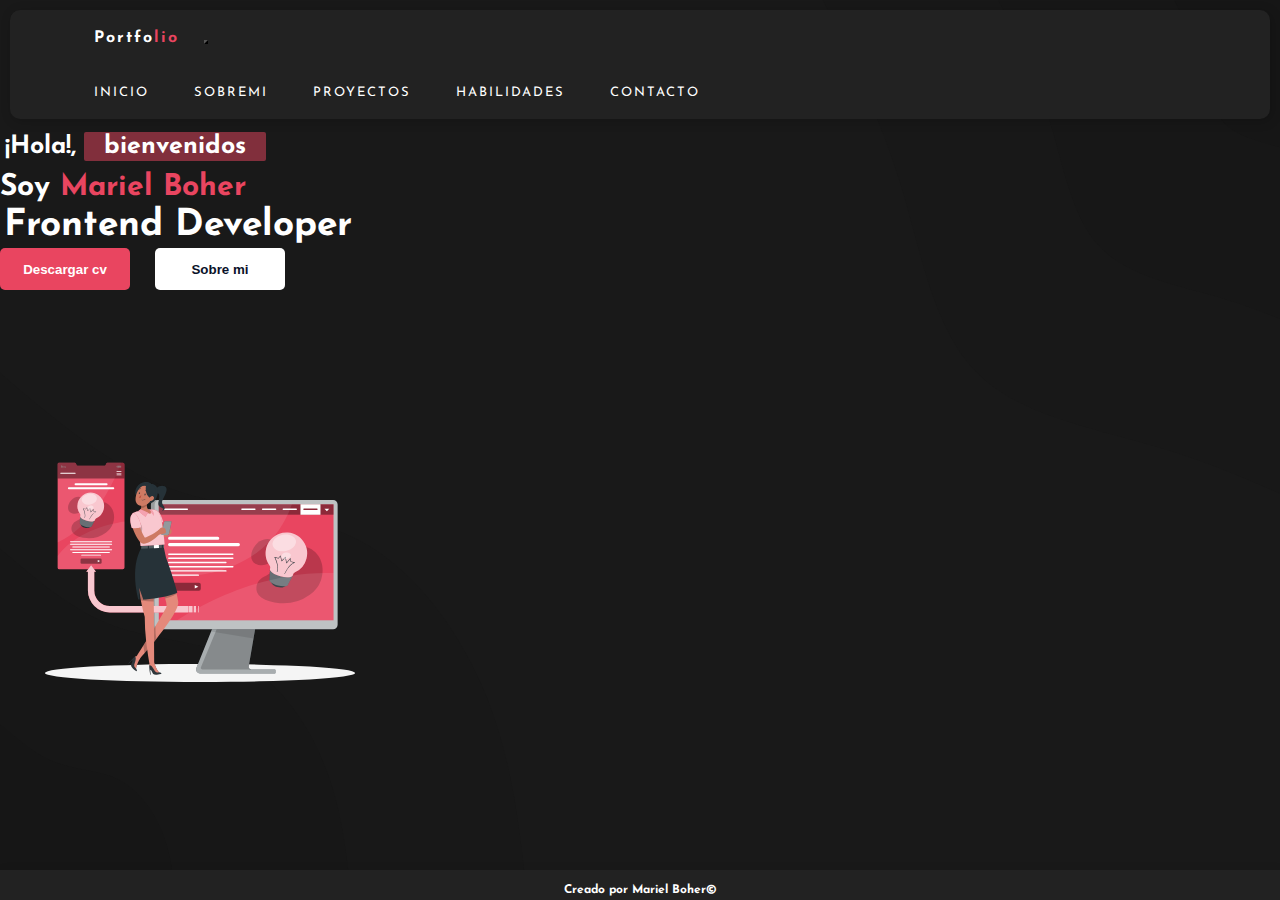
<file: index.html>
<!DOCTYPE html>
<html lang="es">

<head>
    <meta charset="UTF-8">
    <meta http-equiv="X-UA-Compatible" content="IE=edge">
    <meta name="viewport" content="width=device-width, initial-scale=1.0">
    <meta name="description" content="Pagina de inicio y bienvenida, introduccion a mi porfolio web donde se puede ver una breve informacion personal como nombre, apellido y profesion">
    <meta name="keywords"
        content="HTML, JS, CSS, Angular, frontend, developer, software, portfolio, CoderHouse, trabajo, freelance">
    <link rel="shortcot icon" href="./multimedia/faviconn.ico">
    <link rel="preconnect" href="https://fonts.googleapis.com">
    <link rel="preconnect" href="https://fonts.gstatic.com" crossorigin>
    <link href="https://fonts.googleapis.com/css2?family=Josefin+Sans:wght@300&display=swap" rel="stylesheet">
    <link rel="stylesheet" href="https://cdnjs.cloudflare.com/ajax/libs/animate.css/4.1.1/animate.min.css" />
    <link href="https://cdn.jsdelivr.net/npm/bootstrap@5.2.1/dist/css/bootstrap.min.css" rel="stylesheet"
        integrity="sha384-iYQeCzEYFbKjA/T2uDLTpkwGzCiq6soy8tYaI1GyVh/UjpbCx/TYkiZhlZB6+fzT" crossorigin="anonymous">
    <link rel="stylesheet" href="./css/styles.css">
    <title>Portfolio | Inicio</title>

</head>

<body class="container-i">
    <!-- header -->
    <header class="header">
        <nav class="navbar navbar-expand-md menu">
            <div class="container-fluid">
                <a class="navbar-brand logo">Portfo<span>lio</span></a>
                <button class="navbar-toggler hambur" type="button" data-bs-toggle="collapse"
                    data-bs-target="#navbarNavAltMarkup" aria-controls="navbarNavAltMarkup" aria-expanded="false"
                    aria-label="Toggle navigation">
                    <span class="navbar-toggler-icon"></span>
                </button>
                <div class="collapse navbar-collapse" id="navbarNavAltMarkup">
                    <div class="navbar-nav ms-auto">
                        <a class="nav-link ms-2" href="./index.html">INICIO</a>
                        <a class="nav-link ms-2" href="./sobremi.html">SOBREMI</a>
                        <a class="nav-link ms-2" href="./proyectos.html">PROYECTOS</a>
                        <a class="nav-link ms-2" href="./habilidades.html">HABILIDADES</a>
                        <a class="nav-link ms-2" href="./contacto.html">CONTACTO</a>
                    </div>
                </div>
            </div>
        </nav>
    </header>
    <!-- contenido -->
    <main class="d-flex justify-content-center animate__animated animate__fadeIn">
        <div class="container">
            <div class="row">
                <div class="col-lg-6 col-xs-12 mt-5">
                    <div class="d-flex flex-column mb-3 offset-2 mt-5 animate__animated animate__slideInDown">
                        <h6 class="titulo-i">¡Hola!, <span>bienvenidos</span></h6>
                        <p class="subtitulo-i">Soy <span>Mariel Boher</span></p>
                        <p class="parrafo-i">Frontend Developer</p>
                    </div>
                    <div class="d-flex justify-content-center mr-5 botones-i">
                        <button type="button" class="down-cv">Descargar cv</button>
                        <a href="./sobremi.html"><button type="button" class="sobre-mi">Sobre mi</button></a>
                    </div>
                </div>
                <div class="col-lg-6 col-xs-12">
                    <img src="./multimedia/inicio.svg" alt="inicio" class="img-fluid img-i">
                </div>
            </div>
        </div>

    </main>
    <!-- footer -->
    <footer>
        <h6>Creado por Mariel Boher<span>&#169</span></h6>
    </footer>
    <script src="https://cdn.jsdelivr.net/npm/bootstrap@5.2.1/dist/js/bootstrap.bundle.min.js"
        integrity="sha384-u1OknCvxWvY5kfmNBILK2hRnQC3Pr17a+RTT6rIHI7NnikvbZlHgTPOOmMi466C8"
        crossorigin="anonymous"></script>
</body>

</html>
</file>
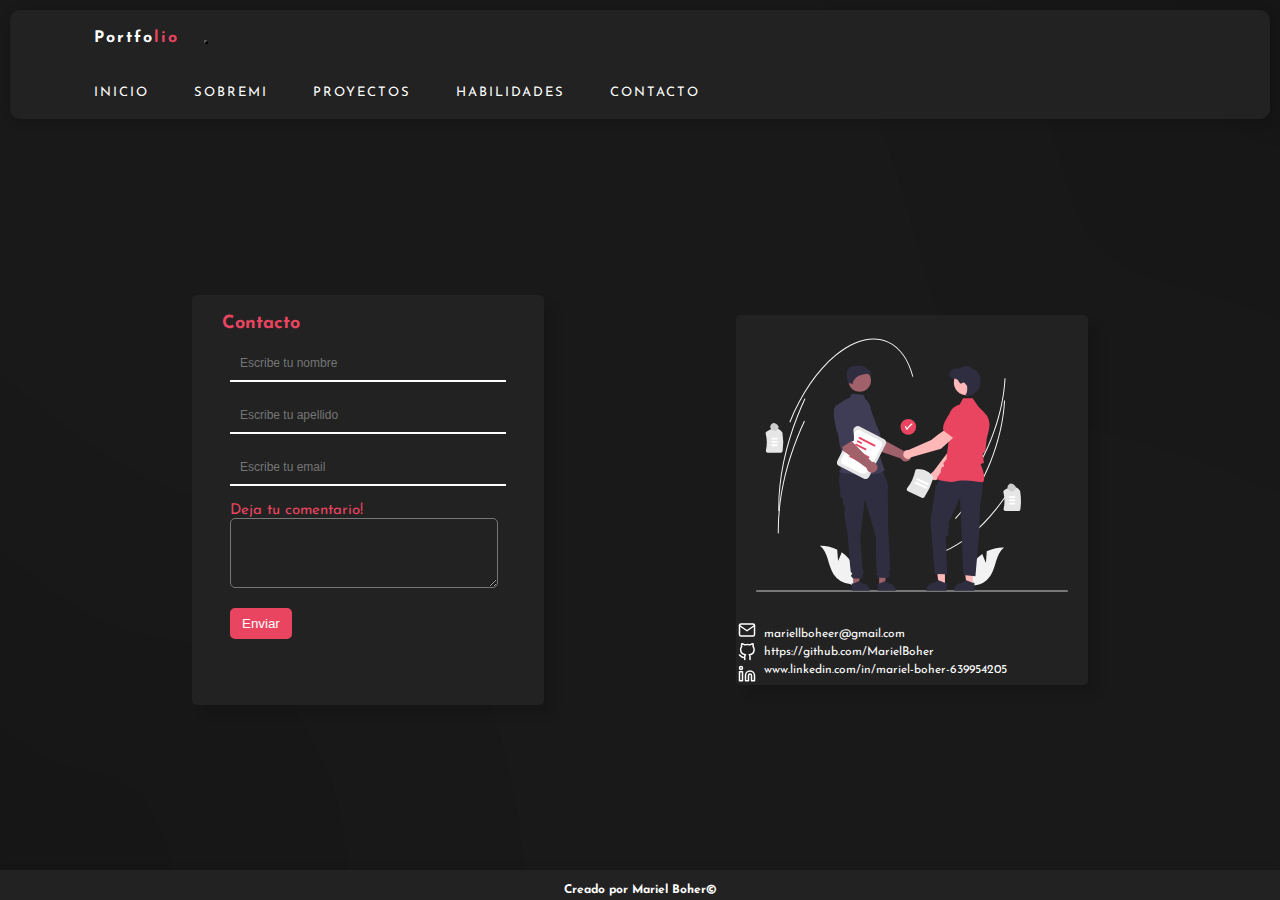
<file: contacto.html>
<!DOCTYPE html>
<html lang="es">

<head>
    <meta charset="UTF-8">
    <meta http-equiv="X-UA-Compatible" content="IE=edge">
    <meta name="viewport" content="width=device-width, initial-scale=1.0">
    <meta name="description" content="Pagina donde se pueden visualizar mis redes sociales, como github y linkedin e informacion para que futuros clientes puedan contactarse conmigo">
    <meta name="keywords"
        content="HTML, JS, CSS, Angular, frontend, developer, software, portfolio, CoderHouse, trabajo, freelance, linkedin, github, gmail, contacto">
    <link rel="shortcot icon" href="./multimedia/faviconn.ico">
    <link rel="preconnect" href="https://fonts.googleapis.com">
    <link rel="preconnect" href="https://fonts.gstatic.com" crossorigin>
    <link href="https://fonts.googleapis.com/css2?family=Josefin+Sans:wght@300&display=swap" rel="stylesheet">
    <link rel="stylesheet" href="https://cdnjs.cloudflare.com/ajax/libs/animate.css/4.1.1/animate.min.css" />
    <link href="https://cdn.jsdelivr.net/npm/bootstrap@5.2.1/dist/css/bootstrap.min.css" rel="stylesheet"
        integrity="sha384-iYQeCzEYFbKjA/T2uDLTpkwGzCiq6soy8tYaI1GyVh/UjpbCx/TYkiZhlZB6+fzT" crossorigin="anonymous">
    <link rel="stylesheet" href="./css/styles.css">
    <title>Portfolio | Contacto</title>
</head>

<body class="container-c">
    <!-- header -->
    <header class="header">
        <nav class="navbar navbar-expand-lg menu animate__animated animate__fadeIn">
            <div class="container-fluid ">
                <a class="navbar-brand logo">Portfo<span>lio</span></a>
                <button class="navbar-toggler hambur" type="button" data-bs-toggle="collapse"
                    data-bs-target="#navbarNavAltMarkup" aria-controls="navbarNavAltMarkup" aria-expanded="false"
                    aria-label="Toggle navigation">
                    <span class="navbar-toggler-icon"></span>
                </button>
                <div class="collapse navbar-collapse" id="navbarNavAltMarkup">
                    <div class="navbar-nav ms-auto">
                        <a class="nav-link ms-2" href="./index.html">INICIO</a>
                        <a class="nav-link ms-2" href="./sobremi.html">SOBREMI</a>
                        <a class="nav-link ms-2" href="./proyectos.html">PROYECTOS</a>
                        <a class="nav-link ms-2" href="./habilidades.html">HABILIDADES</a>
                        <a class="nav-link ms-2" href="./contacto.html">CONTACTO</a>
                    </div>
                </div>
            </div>
        </nav>
    </header>

    <!-- contanido -->
    <main class="main-c ">
        <section>
            <div class="contacto1">
                <form class="form animate__animated animate__fadeInDown">
                    <h2>Contacto</h2>
                    <div>
                        <input type="text" name="nombre" placeholder="Escribe tu nombre">
                    </div>
                    <div>
                        <input type="text" name="apellido" placeholder="Escribe tu apellido">
                    </div>
                    <div>
                        <input type="email" name="email" placeholder="Escribe tu email" required>
                    </div>
                    <div>
                        <label for="comen">Deja tu comentario!</label><br>
                        <textarea name="comen" id="" cols="30" rows="10"></textarea>
                    </div>
                    <div>
                        <button type="submit">Enviar</button>
                    </div>
                    <div>
                </form>
            </div>
        </section>
        <section>
            <div class="card contacto2 animate__animated animate__fadeInUp">
                <img src="./multimedia/contacto.svg" class="card-img-top img-c" alt="contacto">
                <div class="card-body">
                    <div class="card-text">
                        <div class="iconos-flex">
                            <div class="iconos">
                                <a href="https://www.google.com/intl/es-419/gmail/about/" target="blank">
                                    <img alt="mail" src="./multimedia/mail.svg">
                                </a>
                                <a href="https://github.com/MarielBoher" target="blank">
                                    <img alt="git" src="./multimedia/github.svg">
                                </a>
                                <a href="https://www.linkedin.com/in/mariel-boher-639954205" target="blank">
                                    <img alt="linkdedin" src="./multimedia/linkedin.svg">
                                </a>
                            </div>
                            <div class="texto-iconos">
                                <a href="https://www.google.com/intl/es-419/gmail/about/" target="blank">
                                    <p>mariellboheer@gmail.com</p>
                                </a>
                                <a href="https://github.com/MarielBoher" target="blank">
                                    <p>https://github.com/MarielBoher</p>
                                </a>
                                <a href="https://www.linkedin.com/in/mariel-boher-639954205" target="blank">
                                    <p>www.linkedin.com/in/mariel-boher-639954205</p>
                                </a>
                            </div>
                        </div>
                    </div>
                </div>
            </div>
            </div>
        </section>
    </main>
    <!-- footer -->
    <footer>
        <h6>Creado por Mariel Boher<span>&#169</span></h6>
    </footer>
    <script src="https://cdn.jsdelivr.net/npm/bootstrap@5.2.1/dist/js/bootstrap.bundle.min.js"
        integrity="sha384-u1OknCvxWvY5kfmNBILK2hRnQC3Pr17a+RTT6rIHI7NnikvbZlHgTPOOmMi466C8"
        crossorigin="anonymous"></script>
</body>

</html>
</file>
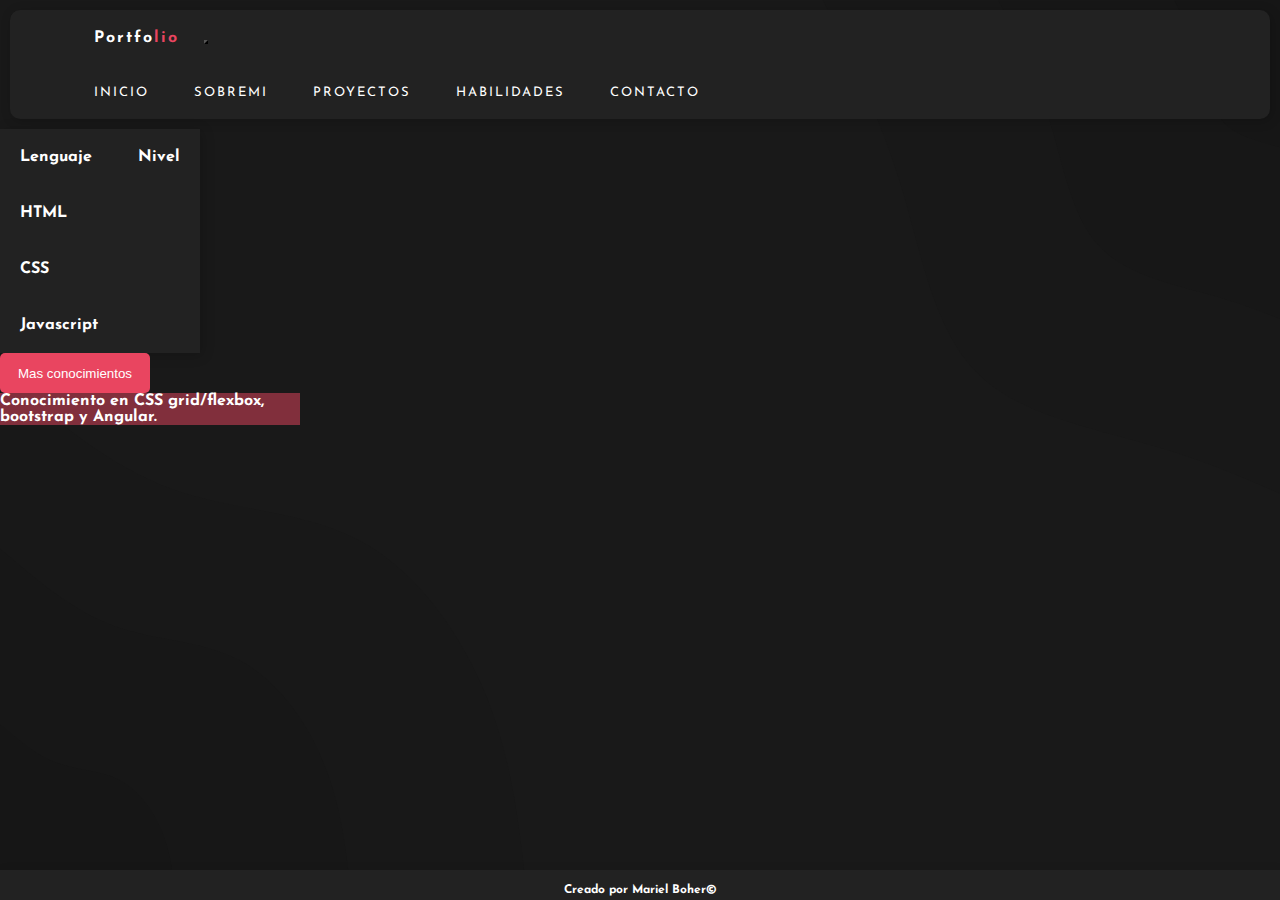
<file: habilidades.html>
<!DOCTYPE html>
<html lang="es">

<head>
    <meta charset="UTF-8">
    <meta http-equiv="X-UA-Compatible" content="IE=edge">
    <meta name="viewport" content="width=device-width, initial-scale=1.0">
    <meta name="description" content="Pagina donde se puede ver mi nivel en las Habilidades adquiridas como estudiante de desarrollo de software, en lenguajes como HTML, CSS y javascript">
    <meta name="keywords"
        content="HTML, JS, CSS, Angular, frontend, developer, software, portfolio, CoderHouse, trabajo, freelance, bootstrap, flexbox, grid, sass">
    <link rel="shortcot icon" href="./multimedia/faviconn.ico">
    <link rel="preconnect" href="https://fonts.googleapis.com">
    <link rel="preconnect" href="https://fonts.gstatic.com" crossorigin>
    <link href="https://fonts.googleapis.com/css2?family=Josefin+Sans:wght@300&display=swap" rel="stylesheet">
    <link rel="stylesheet" href="https://cdnjs.cloudflare.com/ajax/libs/animate.css/4.1.1/animate.min.css" />
    <link href="https://cdn.jsdelivr.net/npm/bootstrap@5.2.1/dist/css/bootstrap.min.css" rel="stylesheet"
        integrity="sha384-iYQeCzEYFbKjA/T2uDLTpkwGzCiq6soy8tYaI1GyVh/UjpbCx/TYkiZhlZB6+fzT" crossorigin="anonymous">
    <link rel="stylesheet" href="./css/styles.css">
    <title>Portfolio | Habilidades</title>
</head>

<body class="container-h">
    <!-- header -->
    <header class="header">
        <nav class="navbar navbar-expand-lg menu animate__animated animate__fadeIn">
            <div class="container-fluid ">
                <a class="navbar-brand logo">Portfo<span>lio</span></a>
                <button class="navbar-toggler hambur" type="button" data-bs-toggle="collapse"
                    data-bs-target="#navbarNavAltMarkup" aria-controls="navbarNavAltMarkup" aria-expanded="false"
                    aria-label="Toggle navigation">
                    <span class="navbar-toggler-icon"></span>
                </button>
                <div class="collapse navbar-collapse" id="navbarNavAltMarkup">
                    <div class="navbar-nav ms-auto">
                        <a class="nav-link ms-2" href="./index.html">INICIO</a>
                        <a class="nav-link ms-2" href="./sobremi.html">SOBREMI</a>
                        <a class="nav-link ms-2" href="./proyectos.html">PROYECTOS</a>
                        <a class="nav-link ms-2" href="./habilidades.html">HABILIDADES</a>
                        <a class="nav-link ms-2" href="./contacto.html">CONTACTO</a>
                    </div>
                </div>
            </div>
        </nav>
    </header>
    <!-- contenido -->
    <main>
        <div class="habilidades animate__animated animate__fadeIn">
            <div class="container">
                <div class="row d-flex justify-content-center">
                    <div class="col-lg-8 col-xs-12 mt-5">
                        <table class="table tabla mt-5 p-5 habiliadades animate__animated animate__fadeInDown">
                            <thead>
                                <tr>
                                    <th scope="col">Lenguaje</th>
                                    <th scope="col">Nivel</th>
                                </tr>
                            </thead>
                            <tbody>
                                <tr>
                                    <th scope="row">HTML</th>
                                    <td>
                                        <div class="progress">
                                            <div class="progress-bar progress-bar-striped progress-bar-animated prog1"
                                                role="progressbar" aria-label="Info striped example" style="width: 90%"
                                                aria-valuenow="50" aria-valuemin="0" aria-valuemax="100"></div>
                                        </div>
                                    </td>
                                </tr>
                                <tr>
                                    <th scope="row">CSS</th>
                                    <td>
                                        <div class="progress">
                                            <div class="progress-bar progress-bar-striped progress-bar-animated prog2"
                                                role="progressbar" aria-label="Info striped example" style="width: 85%"
                                                aria-valuenow="50" aria-valuemin="0" aria-valuemax="100"></div>
                                        </div>
                                    </td>
                                </tr>
                                <tr>
                                    <th scope="row">Javascript</th>
                                    <td colspan="2">
                                        <div class="progress">
                                            <div class="progress-bar progress-bar-striped progress-bar-animated prog3"
                                                role="progressbar" aria-label="Info striped example" style="width: 75%"
                                                aria-valuenow="50" aria-valuemin="0" aria-valuemax="100"></div>
                                        </div>
                                    </td>
                                </tr>
                            </tbody>
                        </table>
                        <section>
                            <div class="col-4 mt-3">
                                <p class="animate__animated animate__fadeInUp">
                                    <button class="boton-h" type="button" data-bs-toggle="collapse"
                                        data-bs-target="#collapseWidthExample" aria-expanded="false"
                                        aria-controls="collapseWidthExample">
                                        Mas conocimientos
                                    </button>
                                </p>
                                <div style="min-height: 120px;">
                                    <div class="collapse collapse-horizontal" id="collapseWidthExample">
                                        <div class="card card-body collap" style="width: 300px;">
                                            Conocimiento en CSS grid/flexbox, bootstrap y Angular.
                                        </div>
                                    </div>
                                </div>
                            </div>
                        </section>
                    </div>
                </div>
            </div>

    </main>
    <!-- footer -->
    <footer>
        <h6>Creado por Mariel Boher<span>&#169</span></h6>
    </footer>
    <script src="https://cdn.jsdelivr.net/npm/bootstrap@5.2.1/dist/js/bootstrap.bundle.min.js"
        integrity="sha384-u1OknCvxWvY5kfmNBILK2hRnQC3Pr17a+RTT6rIHI7NnikvbZlHgTPOOmMi466C8"
        crossorigin="anonymous"></script>
</body>

</html>
</file>
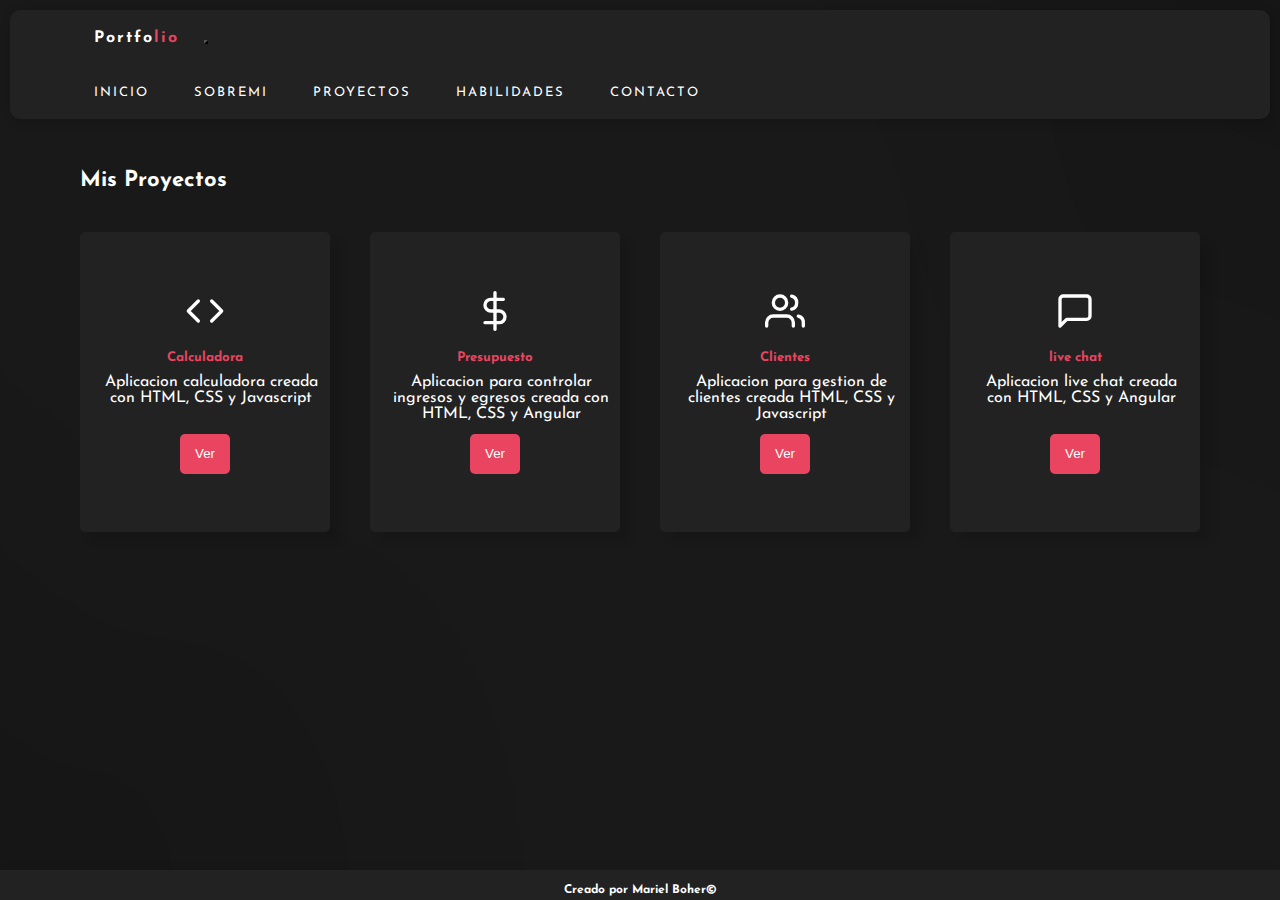
<file: proyectos.html>
<!DOCTYPE html>
<html lang="es">

<head>
    <meta charset="UTF-8">
    <meta http-equiv="X-UA-Compatible" content="IE=edge">
    <meta name="viewport" content="width=device-width, initial-scale=1.0">
    <meta name="description"
        content="Pagina de Proyectos realizados como estudiante de desarrollo web, entre ellos una calculadora, live chat, gestor de clientes y presupuesto">
    <meta name="keywords"
        content="HTML, JS, CSS, Angular, frontend, developer, software, portfolio, CoderHouse, calculadora, presupuesto, live chat, clientes">
    <link rel="shortcot icon" href="./multimedia/faviconn.ico">
    <link rel="preconnect" href="https://fonts.googleapis.com">
    <link rel="preconnect" href="https://fonts.gstatic.com" crossorigin>
    <link href="https://fonts.googleapis.com/css2?family=Josefin+Sans:wght@300&display=swap" rel="stylesheet">
    <link rel="stylesheet" href="https://cdnjs.cloudflare.com/ajax/libs/animate.css/4.1.1/animate.min.css" />
    <link href="https://cdn.jsdelivr.net/npm/bootstrap@5.2.1/dist/css/bootstrap.min.css" rel="stylesheet"
        integrity="sha384-iYQeCzEYFbKjA/T2uDLTpkwGzCiq6soy8tYaI1GyVh/UjpbCx/TYkiZhlZB6+fzT" crossorigin="anonymous">
    <link rel="stylesheet" href="./css/styles.css">
    <title>Portfolio | Mis Proyectos </title>
</head>

<body class="container-p">
    <!-- header -->
    <header class="header">
        <nav class="navbar navbar-expand-lg menu">
            <div class="container-fluid ">
                <a class="navbar-brand logo">Portfo<span>lio</span></a>
                <button class="navbar-toggler hambur" type="button" data-bs-toggle="collapse"
                    data-bs-target="#navbarNavAltMarkup" aria-controls="navbarNavAltMarkup" aria-expanded="false"
                    aria-label="Toggle navigation">
                    <span class="navbar-toggler-icon"></span>
                </button>
                <div class="collapse navbar-collapse" id="navbarNavAltMarkup">
                    <div class="navbar-nav ms-auto">
                        <a class="nav-link ms-2" href="./index.html">INICIO</a>
                        <a class="nav-link ms-2" href="./sobremi.html">SOBREMI</a>
                        <a class="nav-link ms-2" href="./proyectos.html">PROYECTOS</a>
                        <a class="nav-link ms-2" href="./habilidades.html">HABILIDADES</a>
                        <a class="nav-link ms-2" href="./contacto.html">CONTACTO</a>
                    </div>
                </div>
            </div>
        </nav>
    </header>
    <!-- contenido -->
    <main>
        <div class="proyectos animate__animated animate__fadeIn">
            <div class="container-proyectos">
                <h3>Mis Proyectos</h3>
                <div class="proyectos-row animate__animated animate__fadeInUp">
                    <div class="proyectos-row-box">
                        <img src="./multimedia/code.svg" alt="proyecto1">
                        <h5>Calculadora</h5>
                        <p>Aplicacion calculadora creada con HTML, CSS y Javascript</p>
                        <button>Ver</button>
                    </div>
                    <div class="proyectos-row-box">
                        <img src="./multimedia/pesos.svg" alt="proyecto2">
                        <h5>Presupuesto</h5>
                        <p>Aplicacion para controlar ingresos y egresos creada con HTML, CSS y Angular</p>
                        <button>Ver</button>
                    </div>
                    <div class="proyectos-row-box">
                        <img src="./multimedia/users.svg" alt="proyecto3">
                        <h5>Clientes</h5>
                        <p>Aplicacion para gestion de clientes creada HTML, CSS y Javascript</p>
                        <button>Ver</button>
                    </div>
                    <div class="proyectos-row-box">
                        <img src="./multimedia/chat.svg" alt="proyecto4">
                        <h5>live chat</h5>
                        <p>Aplicacion live chat creada con HTML, CSS y Angular</p>
                        <button>Ver</button>
                    </div>
                </div>
            </div>
        </div>
    </main>
    <!-- footer -->
    <footer>
        <h6>Creado por Mariel Boher<span>&#169</span></h6>
    </footer>
    <script src="https://cdn.jsdelivr.net/npm/bootstrap@5.2.1/dist/js/bootstrap.bundle.min.js"
        integrity="sha384-u1OknCvxWvY5kfmNBILK2hRnQC3Pr17a+RTT6rIHI7NnikvbZlHgTPOOmMi466C8"
        crossorigin="anonymous"></script>
</body>

</html>
</file>
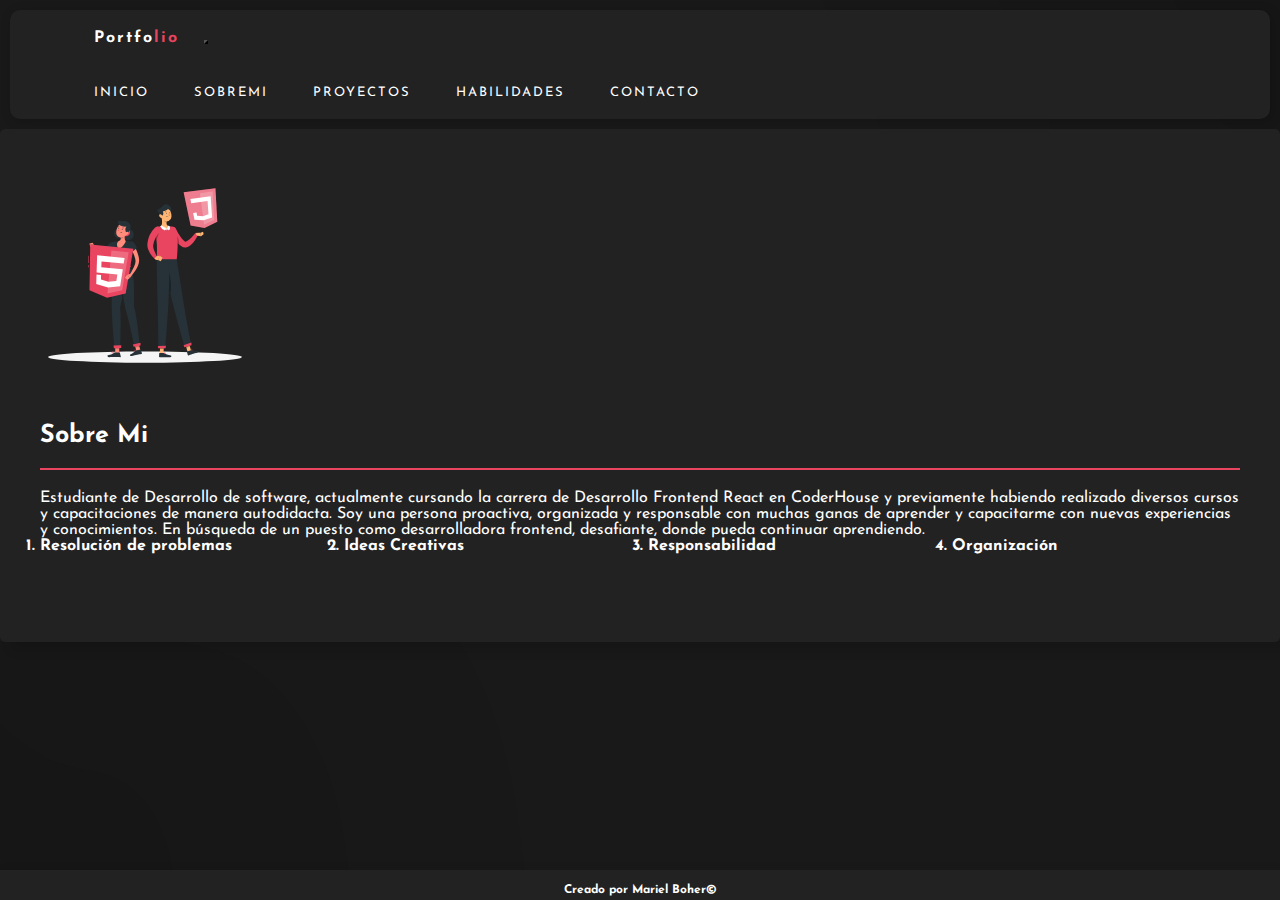
<file: sobremi.html>
<!DOCTYPE html>
<html lang="es">

<head>
    <meta charset="UTF-8">
    <meta http-equiv="X-UA-Compatible" content="IE=edge">
    <meta name="viewport" content="width=device-width, initial-scale=1.0">
    <meta name="description" content="Pagina de informacion personal sobre mi persona, donde amplio la informacion sobre mi persona y doy a conocer mis aptitudes y conocimientos">
    <meta name="keywords"
        content="HTML, JS, CSS, Angular, frontend, developer, software, portfolio, CoderHouse, trabajo, freelance, compromiso, proactiva, responsable, autodidacta">
    <link rel="shortcot icon" href="./multimedia/faviconn.ico">
    <link rel="preconnect" href="https://fonts.googleapis.com">
    <link rel="preconnect" href="https://fonts.gstatic.com" crossorigin>
    <link href="https://fonts.googleapis.com/css2?family=Josefin+Sans:wght@300&display=swap" rel="stylesheet">
    <link rel="stylesheet" href="https://cdnjs.cloudflare.com/ajax/libs/animate.css/4.1.1/animate.min.css" />
    <link href="https://cdn.jsdelivr.net/npm/bootstrap@5.2.1/dist/css/bootstrap.min.css" rel="stylesheet"
        integrity="sha384-iYQeCzEYFbKjA/T2uDLTpkwGzCiq6soy8tYaI1GyVh/UjpbCx/TYkiZhlZB6+fzT" crossorigin="anonymous">
    <link rel="stylesheet" href="./css/styles.css">
    <title>Portfolio | Sobre Mi</title>
</head>

<body class="container-s">
    <!-- header -->
    <header class="header">
        <nav class="navbar navbar-expand-lg menu">
            <div class="container-fluid ">
                <a class="navbar-brand logo">Portfo<span>lio</span></a>
                <button class="navbar-toggler hambur" type="button" data-bs-toggle="collapse"
                    data-bs-target="#navbarNavAltMarkup" aria-controls="navbarNavAltMarkup" aria-expanded="false"
                    aria-label="Toggle navigation">
                    <span class="navbar-toggler-icon"></span>
                </button>
                <div class="collapse navbar-collapse" id="navbarNavAltMarkup">
                    <div class="navbar-nav ms-auto">
                        <a class="nav-link ms-2" href="./index.html">INICIO</a>
                        <a class="nav-link ms-2" href="./sobremi.html">SOBREMI</a>
                        <a class="nav-link ms-2" href="./proyectos.html">PROYECTOS</a>
                        <a class="nav-link ms-2" href="./habilidades.html">HABILIDADES</a>
                        <a class="nav-link ms-2" href="./contacto.html">CONTACTO</a>
                    </div>
                </div>
            </div>
        </nav>
    </header>
    <!-- contenido -->
    <main class="cont-s">
        <div class="container">
            <div class="row">
                <div class="col-12">
                    <div class="card d-flex justify-content-center mt-5 card-s" style="max-width: 100%;">
                        <div class="row g-0">
                            <div class="col-md-4">
                                <img src="./multimedia/fotosobremi.svg"
                                    class="img-fluid rounded-start img-s animate__animated animate__fadeInUp"
                                    alt="sobremi">
                            </div>
                            <div class="col-md-8">
                                <div class="card-body texto-s texto-s animate__animated animate__fadeIn">
                                    <h5 class="card-title titulo-s">Sobre Mi</h5>
                                    <div class="horizontal"></div>
                                    <p class="card-text"> Estudiante de Desarrollo de software, actualmente cursando
                                        la carrera de Desarrollo Frontend React en CoderHouse y previamente
                                        habiendo realizado diversos cursos y capacitaciones de manera autodidacta.
                                        Soy una persona proactiva, organizada y responsable con muchas ganas de
                                        aprender y capacitarme con nuevas experiencias y conocimientos.
                                        En búsqueda de un puesto como desarrolladora frontend, desafiante, donde
                                        pueda continuar aprendiendo. </p>
                                    <ol class="sobremi-gri">
                                        <li>Resolución de problemas</li>
                                        <li>Ideas Creativas</li>
                                        <li>Responsabilidad</li>
                                        <li>Organización</li>
                                    </ol>
                                </div>
                            </div>
                        </div>
                    </div>
                </div>
            </div>
        </div>
    </main>
    <!-- footer -->
    <footer>
        <h6>Creado por Mariel Boher<span>&#169</span></h6>
    </footer>
    <script src="https://cdn.jsdelivr.net/npm/bootstrap@5.2.1/dist/js/bootstrap.bundle.min.js"
        integrity="sha384-u1OknCvxWvY5kfmNBILK2hRnQC3Pr17a+RTT6rIHI7NnikvbZlHgTPOOmMi466C8"
        crossorigin="anonymous"></script>
</body>

</html>
</file>
<file: css/styles.css>
.cardex,
main .card-s,
.proyectos .container-proyectos .proyectos-row-box,
.main-c .form,
.main-c .contacto2 {
  border-radius: 5px;
  background: #222222;
  box-shadow: 10px 10px 10px rgba(0, 0, 0, 0.1);
}

* {
  margin: 0;
  padding: 0;
  box-sizing: border-box;
}

body {
  background-image: url("../multimedia/fondo3.svg");
  background-repeat: no-repeat;
  background-size: cover;
  margin: 0;
  font-family: 'Josefin Sans', sans-serif;
  min-height: 100vh;
  display: grid;
  grid-template-rows: auto 1fr auto;
}

/* header y footer */
.header {
  padding: 0px 5%;
  background-color: #222222;
  box-shadow: 2px 2px 12px rgba(0, 0, 0, 0.2);
  margin: 10px;
  border-radius: 10px;
  font-family: 'Josefin Sans', sans-serif;
}

.header .logo {
  font-size: 16px;
  font-weight: bold;
}

.header a {
  text-decoration: none;
  color: #ffffff;
  display: inline-block;
  margin: 10px;
  padding: 10px;
  letter-spacing: 2px;
  transition: transform .4s;
  font-size: 13px;
}

.header a:hover {
  color: #E94560;
}

.header a span {
  color: #E94560;
}

.header .hambur {
  background-color: #ffffff;
}

footer {
  background-color: #222222;
  width: 100%;
  height: 30px;
  color: #ffffff;
  display: flex;
  align-items: center;
  justify-content: center;
  align-self: flex-end;
  box-shadow: 2px 2px 12px rgba(0, 0, 0, 0.1);
}

footer h6 {
  margin-top: 10px;
  font-size: 12px;
}

/* pagina de inicio */
main .titulo-i {
  font-weight: bold;
  padding: 5px;
  font-size: 25px;
  color: #ffffff;
}

main .titulo-i span {
  background-color: rgba(233, 69, 96, 0.5);
  padding-bottom: 2px;
  padding-top: 2px;
  padding-left: 20px;
  padding-right: 20px;
  border-radius: 2px;
}

main .subtitulo-i {
  font-weight: bold;
  color: #ffffff;
  font-size: 30px;
  padding-top: 8px;
}

main .subtitulo-i span {
  color: #E94560;
}

main .parrafo-i {
  font-weight: bold;
  padding: 4px;
  color: #ffffff;
  font-size: 37px;
}

main .img-i {
  height: 500px;
  width: 100%;
  max-width: 400px;
}

main .botones-i button {
  margin-right: 20px;
  width: 130px;
  height: 42px;
  border-radius: 5px;
  font-weight: bold;
  transition: transform .4s;
}

main .botones-i button:hover {
  transform: scale(1.1);
  background-color: transparent;
  color: #ffffff;
  border: #E94560 1px solid;
}

main .botones-i .down-cv {
  background-color: #E94560;
  color: #ffffff;
  border: none;
}

main .botones-i .sobre-mi {
  background-color: #ffffff;
  color: #0a1229;
  border: none;
}

/* pagina sobre mi */
main .card-s {
  padding: 20px;
  border: none;
}

main .img-s {
  width: 250px;
  height: 250px;
}

main .texto-s {
  color: #ffffff;
  padding: 20px;
}

main .texto-s .titulo-s {
  display: flex;
  justify-content: flex-start;
  color: #ffffff;
  font-size: 25px;
  margin-bottom: 20px;
  font-weight: bold;
}

main .texto-s .horizontal {
  width: 620px auto;
  height: 2px;
  background-color: #E94560;
  margin-bottom: 20px;
}

main .texto-s .sobremi-gri {
  font-weight: bold;
  display: grid;
  grid-template-columns: repeat(auto-fit, minmax(250px, auto));
  align-items: center;
  gap: 1rem;
  margin-bottom: 3rem;
}

/* pagina de proyectos */
.proyectos {
  grid-area: proyectos;
  display: flex;
  align-items: center;
  justify-content: space-evenly;
  margin-top: 20px;
}

.proyectos .container-proyectos h3 {
  display: flex;
  align-items: center;
  justify-content: flex-start;
  color: #ffffff;
  padding: 20px;
  font-size: 22px;
  font-weight: bold;
}

.proyectos .container-proyectos .proyectos-row {
  display: flex;
  flex-wrap: wrap;
}

.proyectos .container-proyectos .proyectos-row-box {
  margin: 20px;
  width: 250px;
  height: 300px;
  display: flex;
  flex-direction: column;
  align-items: center;
  justify-content: center;
  transition: transform .4s;
}

.proyectos .container-proyectos .proyectos-row-box:hover {
  transform: scale(1.1);
}

.proyectos .container-proyectos .proyectos-row-box img {
  width: 50px;
  height: 40px;
}

.proyectos .container-proyectos .proyectos-row-box h5 {
  text-align: center;
  padding-top: 20px;
  color: #E94560;
  font-weight: bold;
}

.proyectos .container-proyectos .proyectos-row-box p {
  color: #ffffff;
  margin-left: 12px;
  text-align: center;
  min-height: 70px;
  padding: 10px;
}

.proyectos .container-proyectos .proyectos-row-box button {
  height: 40px;
  width: 50px;
  border-radius: 5px;
  background-color: #E94560;
  color: #ffffff;
  border: none;
  transition: transform .4s;
}

.proyectos .container-proyectos .proyectos-row-box button:hover {
  transform: scale(1.1);
  background-color: transparent;
  color: #ffffff;
  border: #E94560 1px solid;
}

/* pagina de habilidades */
main .table {
  color: #ffffff;
  box-shadow: 2px 2px 12px rgba(0, 0, 0, 0.2);
  background-color: #222222;
  text-align: left;
  border-collapse: collapse;
}

main .table th {
  padding: 20px;
  color: #ffffff;
}

main .boton-h {
  background-color: #E94560;
  border: none;
  transition: transform .4s;
  width: 150px;
  height: 40px;
  border-radius: 5px;
  color: #ffffff;
}

main .boton-h:hover {
  transform: scale(1.1);
  background-color: transparent;
  color: #ffffff;
  border: #E94560 1px solid;
}

main .prog1 {
  background-color: rgba(233, 69, 96, 0.5);
}

main .prog2 {
  background-color: rgba(233, 69, 96, 0.5);
}

main .prog3 {
  background-color: rgba(233, 69, 96, 0.5);
}

main .collap {
  background-color: rgba(233, 69, 96, 0.5);
  color: #ffffff;
  font-weight: bold;
}

/* pagina de contacto */
.main-c {
  display: flex;
  align-items: center;
  justify-content: space-evenly;
}

.main-c .form {
  width: 22rem;
  height: 410px;
  padding: 20px 30px;
  box-sizing: border-box;
}

.main-c .form div {
  padding: 8px;
}

.main-c .form h2 {
  font-size: 18px;
  padding-bottom: 5px;
  color: #E94560;
  font-weight: bold;
}

.main-c .form input {
  width: 100%;
  padding: 10px;
  box-sizing: border-box;
  background: none;
  border: 0;
  font-family: 'Raleway', sans-serif;
  border-bottom: 2px solid #ffffff;
  font-size: 12px;
}

.main-c .form label {
  color: #E94560;
  font-size: 15px;
}

.main-c .form textarea {
  height: 70px;
  padding: 5px;
  border-radius: 5px;
  background-color: #222222;
}

.main-c .form button {
  padding: 8px 12px;
  color: #ffffff;
  border: none;
  background-color: #E94560;
  border-radius: 5px;
  transition: transform .4s;
}

.main-c .form button:hover {
  transform: scale(1.1);
  background-color: transparent;
  color: #ffffff;
  border: #E94560 1px solid;
}

.main-c .contacto2 {
  width: 22rem;
}

.main-c .contacto2 .img-c {
  padding: 20px;
  height: 300px;
  width: 100%;
  max-width: 400px;
}

.main-c .contacto2 .iconos-flex {
  display: flex;
  align-items: center;
}

.main-c .contacto2 .iconos-flex img {
  height: 22px;
  padding: 2px;
  display: block;
}

.main-c .contacto2 .iconos-flex img:hover {
  transform: scale(1.1);
}

.main-c .contacto2 .iconos-flex .texto-iconos p {
  font-size: 12px;
  margin: 6px;
  color: #ffffff;
}

.main-c .contacto2 .iconos-flex .texto-iconos a {
  text-decoration: none;
}

/* media queries */
@media screen and (max-width: 320px) {

  /* inicio */
  main .titulo-i {
    padding: 5px;
    font-size: 20px;
  }

  main .subtitulo-i {
    font-size: 25px;
    padding: 5px;
  }

  main .parrafo-i {
    padding: 5px;
    font-size: 20px;
  }

  main .botones-i button {
    width: 90px;
    height: 40px;
    font-size: 12px;
  }

  main .img-i {
    height: 200px;
  }

  /* sobre mi */
  main .card-s {
    margin-bottom: 20px;
  }

  main .img-s {
    width: 250px;
    height: 200px;
  }

  main .texto-s {
    font-size: 13px;
  }

  main .titulo-s {
    font-size: 18px;
  }

  /* proyectos */
  .container-proyectos .proyectos-row {
    display: flex;
    flex-direction: column;
  }

  /* habilidades */
  .container-h {
    display: flex;
    flex-direction: column;
  }

  .container-h .table {
    color: white;
  }

  .container-h .table th {
    padding: 20px;
    color: #ffffff;
  }

  .container-h .boton-h {
    background-color: #E94560;
    border: none;
    transition: transform .4s;
    width: 110px;
    height: 50px;
    border-radius: 5px;
  }

  /* contacto */
  .main-c {
    display: flex;
    flex-wrap: wrap;
    align-items: center;
    gap: 20px;
  }

  .main-c .form {
    width: 16rem;
    height: 350px;
  }

  .main-c .form div {
    padding: 5px;
  }

  .main-c .form h2 {
    font-size: 15px;
    padding-bottom: 5px;
  }

  .main-c .form input {
    font-size: 12px;
  }

  .main-c .form label {
    font-size: 12px;
  }

  .main-c .form textarea {
    height: 40px;
    width: 150px;
    padding: 5px;
  }

  .main-c .form button {
    width: 60px;
    height: 40px;
    font-size: 12px;
  }

  .main-c .contacto2 {
    width: 16rem;
    height: 350px;
    margin-bottom: 20px;
  }

  .main-c .contacto2 .img-c {
    padding: 20px;
    height: 250px;
    width: 100%;
    max-width: 400px;
  }

  .main-c .contacto2 .iconos-flex .iconos img {
    height: 18px;
    padding: 2px;
    display: block;
    margin: 6px;
  }

  .main-c .contacto2 .iconos-flex .texto-iconos p {
    font-size: 10px;
    margin: 4px;
  }
}

@media screen and (max-width: 500px) {

  /* inicio */
  .botones-i {
    display: flex;
    flex-direction: column;
    align-items: center;
    justify-content: space-between;
  }

  .botones-i button {
    margin-bottom: 15px;
  }

  /* sobremi */
  .card-s {
    margin-bottom: 15px;
  }

  /* proyectos */
  .proyectos-row {
    display: flex;
    flex-direction: column;
  }

  /* contacto */
  .main-c {
    display: flex;
    flex-wrap: wrap;
    align-items: center;
  }

  .main-c .form {
    margin-bottom: 20px;
    height: 400px;
    width: 300px;
  }

  .main-c .form textarea {
    height: 50px;
    width: 150px;
  }

  .main-c .form button {
    width: 60px;
    height: 40px;
    font-size: 12px;
  }

  .main-c .contacto2 {
    height: 400px;
    width: 300px;
    margin-bottom: 20px;
  }

  .main-c .contacto2 .iconos-flex img {
    height: 18px;
    padding: 2px;
    display: block;
  }

  .main-c .contacto2 .iconos-flex .texto-iconos p {
    font-size: 11px;
    margin: 4px;
  }
}

@media screen and (max-width: 700px) {

  /* sobremi */
  .card-s {
    margin-bottom: 15px;
  }

  /* contacto */
  .main-c {
    display: flex;
    flex-wrap: wrap;
    align-items: center;
  }

  .main-c .form {
    margin-bottom: 20px;
  }

  .main-c .contacto2 {
    margin-bottom: 20px;
  }
}
</file>
